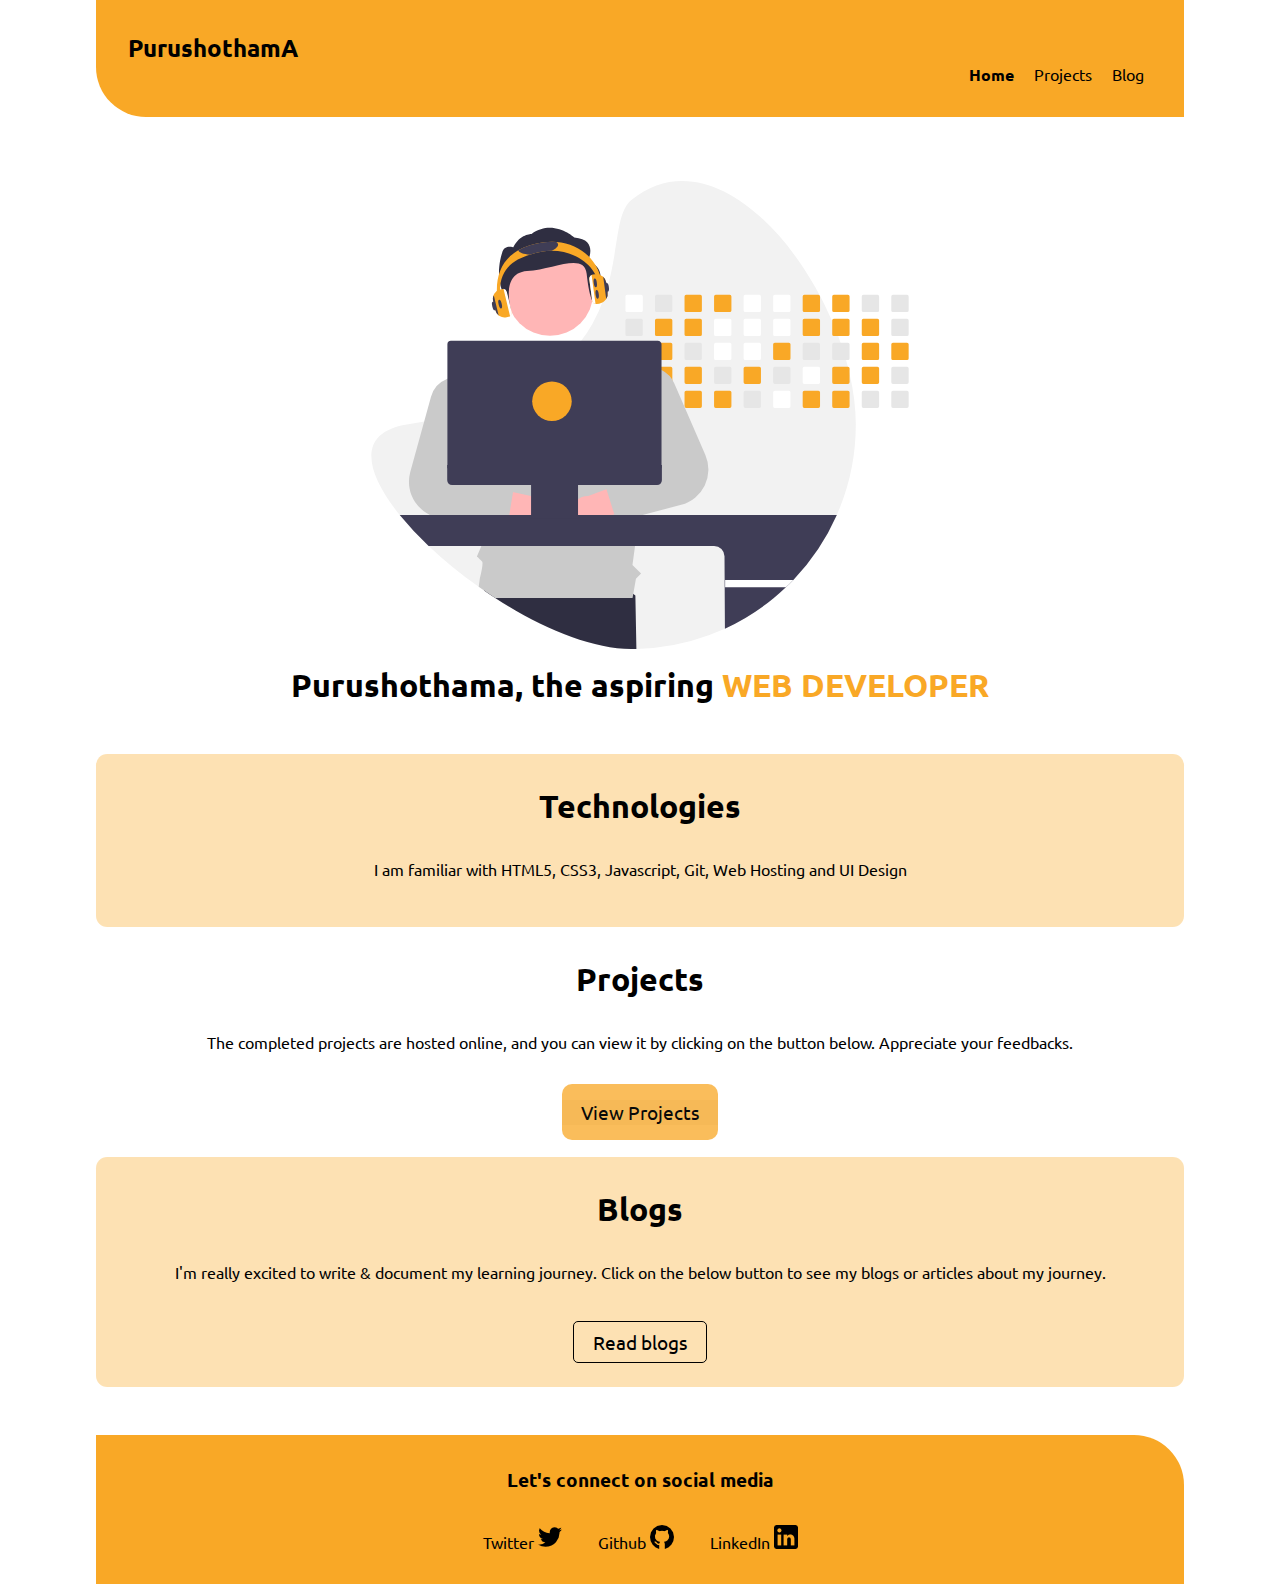
<file: purushothama-portfolio-main/index.html>
<!DOCTYPE html>
<html lang="en">

<head>
  <meta charset="UTF-8" />
  <meta http-equiv="X-UA-Compatible" content="IE=edge" />
  <meta name="viewport" content="width=device-width, initial-scale=1.0" />
  <title>Purushothama | Portfolio</title>
  <!-- <link rel="preconnect" href="https://fonts.googleapis.com" />
    <link rel="preconnect" href="https://fonts.gstatic.com" crossorigin />
    <link
      href="https://fonts.googleapis.com/css2?family=Montserrat:wght@400;600&display=swap"
      rel="stylesheet"
    /> -->
  <link rel="preconnect" href="https://fonts.googleapis.com">
  <link rel="preconnect" href="https://fonts.gstatic.com" crossorigin>
  <link href="https://fonts.googleapis.com/css2?family=Ubuntu:wght@400;700&display=swap" rel="stylesheet">
  <link rel="stylesheet" href="./css/styles.css" />
</head>

<body>
  <header class="container">
    <div class="logo">PurushothamA</div>
    <nav>
      <ul class="nav-items">
        <li class="nav-item">
          <a class="link active-link" href="/index.html">Home</a>
        </li>
        <li class="nav-item">
          <a class="link" href="/projects.html">Projects</a>
        </li>
        <li class="nav-item"><a class="link" href="/blogs.html">Blog</a></li>
      </ul>
    </nav>
  </header>

  <main class="container">
    <div class="profile">
      <img src="./images/profile2.svg" alt="Profile image" />
      <h1 class="hero-text">
        Purushothama, the aspiring <span>WEB DEVELOPER</span>
      </h1>
    </div>
  </main>

  <section>
    <div class="containers">
      <h1>Technologies</h1>
      <p class="tech-text">
        I am familiar with HTML5, CSS3, Javascript, Git, Web Hosting and UI
        Design
      </p>
    </div>
  </section>
  <section>
    <div class="container">
      <h1>Projects</h1>
      <p class="tech-text">
        The completed projects are hosted online, and you can view it by
        clicking on the button below. Appreciate your feedbacks.
      </p>
      <button class="btn-primary">
        <a class="viewproject-btn" href="./projects.html">View Projects </a>
      </button>
    </div>
  </section>
  <section>
    <div class="containers">
      <h1>Blogs</h1>
      <p class="tech-text">
        I'm really excited to write & document my learning journey. Click on
        the below button to see my blogs or articles about my journey.
      </p>
      <button class="btn-secondary">
        <a href="./blogs.html" target="_blank">Read blogs</a>
      </button>
    </div>
  </section>

  <footer class="footer">
    <div class="footer-header">
      <h3>Let's connect on social media</h3>
      <div class="list-items-inline">
        <ul>
          <li>
            <a href="">Twitter <img src="./images/twitter.png" alt="" /></a>
          </li>
          <li>
            <a href="">Github <img src="./images/github.png" alt="" /></a>
          </li>
          <li>
            <a href="">LinkedIn <img src="./images/linkedin-logo.png" alt="" /></a>
          </li>
        </ul>
      </div>
    </div>
  </footer>
</body>

</html>
</file>
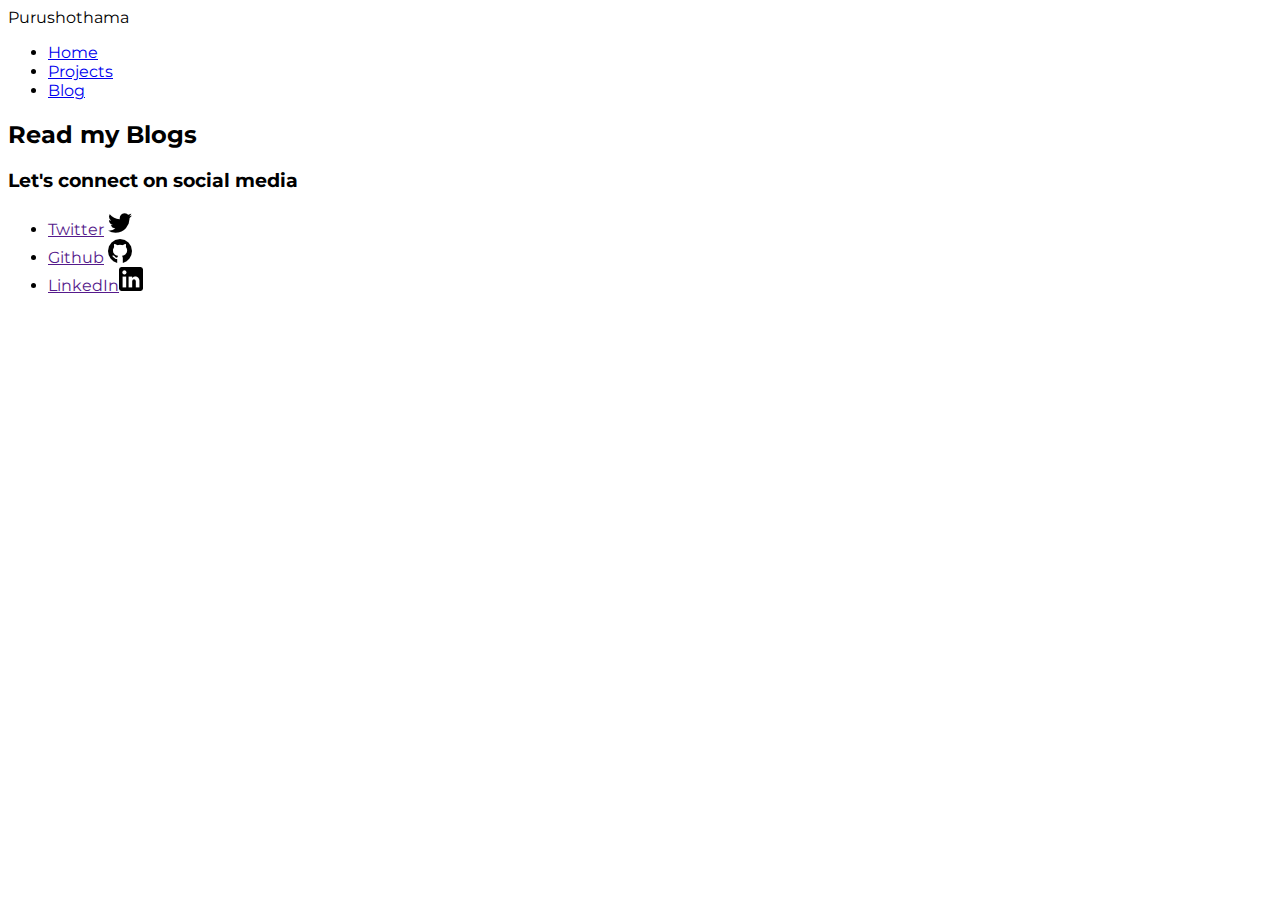
<file: blogs.html>
<!DOCTYPE html>
<html lang="en">
  <head>
    <meta charset="UTF-8" />
    <meta http-equiv="X-UA-Compatible" content="IE=edge" />
    <meta name="viewport" content="width=device-width, initial-scale=1.0" />
    <title>Purushothama | Portfolio</title>
    <link rel="preconnect" href="https://fonts.googleapis.com" />
    <link rel="preconnect" href="https://fonts.gstatic.com" crossorigin />
    <link
      href="https://fonts.googleapis.com/css2?family=Montserrat:wght@400;600&display=swap"
      rel="stylesheet"
    />
    <link rel="stylesheet" href="./css/styles.css" />
  </head>
  <body>
    <header class="container">
      <div class="logo">Purushothama</div>
      <nav>
        <ul>
          <li><a href="/home.html">Home</a></li>
          <li><a href="/projects.html">Projects</a></li>
          <li><a href="/blogs.html">Blog</a></li>
        </ul>
      </nav>
    </header>
    <main class="title">
      <h2>Read my <span> Blogs</span></h2>
    </main>

    <footer>
      <div class="footer-header">
        <h3>Let's connect on social media</h3>
        <div class="list-items-inline">
          <ul>
            <li>
              <a href="">Twitter</a> <img src="./images/twitter.png" alt="" />
            </li>
            <li>
              <a href="">Github</a> <img src="./images/github.png" alt="" />
            </li>
            <li>
              <a href="">LinkedIn</a
              ><img src="./images/linkedin-logo.png" alt="" />
            </li>
          </ul>
        </div>
      </div>
    </footer>
  </body>
</html>
</file>
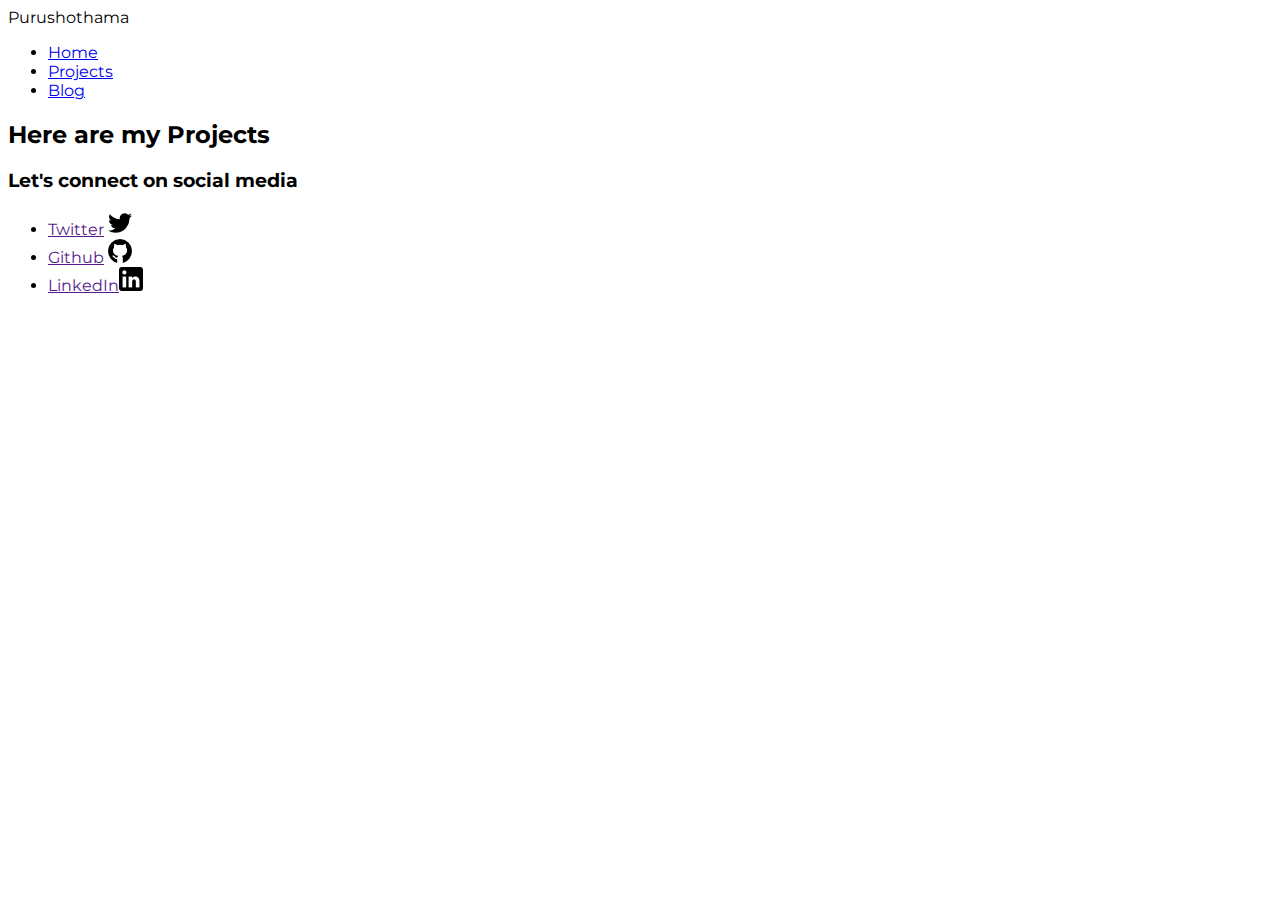
<file: projects.html>
<!DOCTYPE html>
<html lang="en">
  <head>
    <meta charset="UTF-8" />
    <meta http-equiv="X-UA-Compatible" content="IE=edge" />
    <meta name="viewport" content="width=device-width, initial-scale=1.0" />
    <title>Purushothama | Portfolio</title>
    <link rel="preconnect" href="https://fonts.googleapis.com" />
    <link rel="preconnect" href="https://fonts.gstatic.com" crossorigin />
    <link
      href="https://fonts.googleapis.com/css2?family=Montserrat:wght@400;600&display=swap"
      rel="stylesheet"
    />
    <link rel="stylesheet" href="./css/styles.css" />
  </head>
  <body>
    <header class="container">
      <div class="logo">Purushothama</div>
      <nav>
        <ul>
          <li><a href="/home.html">Home</a></li>
          <li><a href="/projects.html">Projects</a></li>
          <li><a href="/blogs.html">Blog</a></li>
        </ul>
      </nav>
    </header>
    <main class="title">
      <h2>Here are my <span> Projects</span></h2>
    </main>

    <footer>
      <div class="footer-header">
        <h3>Let's connect on social media</h3>
        <div class="list-items-inline">
          <ul>
            <li>
              <a href="">Twitter</a> <img src="./images/twitter.png" alt="" />
            </li>
            <li>
              <a href="">Github</a> <img src="./images/github.png" alt="" />
            </li>
            <li>
              <a href="">LinkedIn</a
              ><img src="./images/linkedin-logo.png" alt="" />
            </li>
          </ul>
        </div>
      </div>
    </footer>
  </body>
</html>
</file>
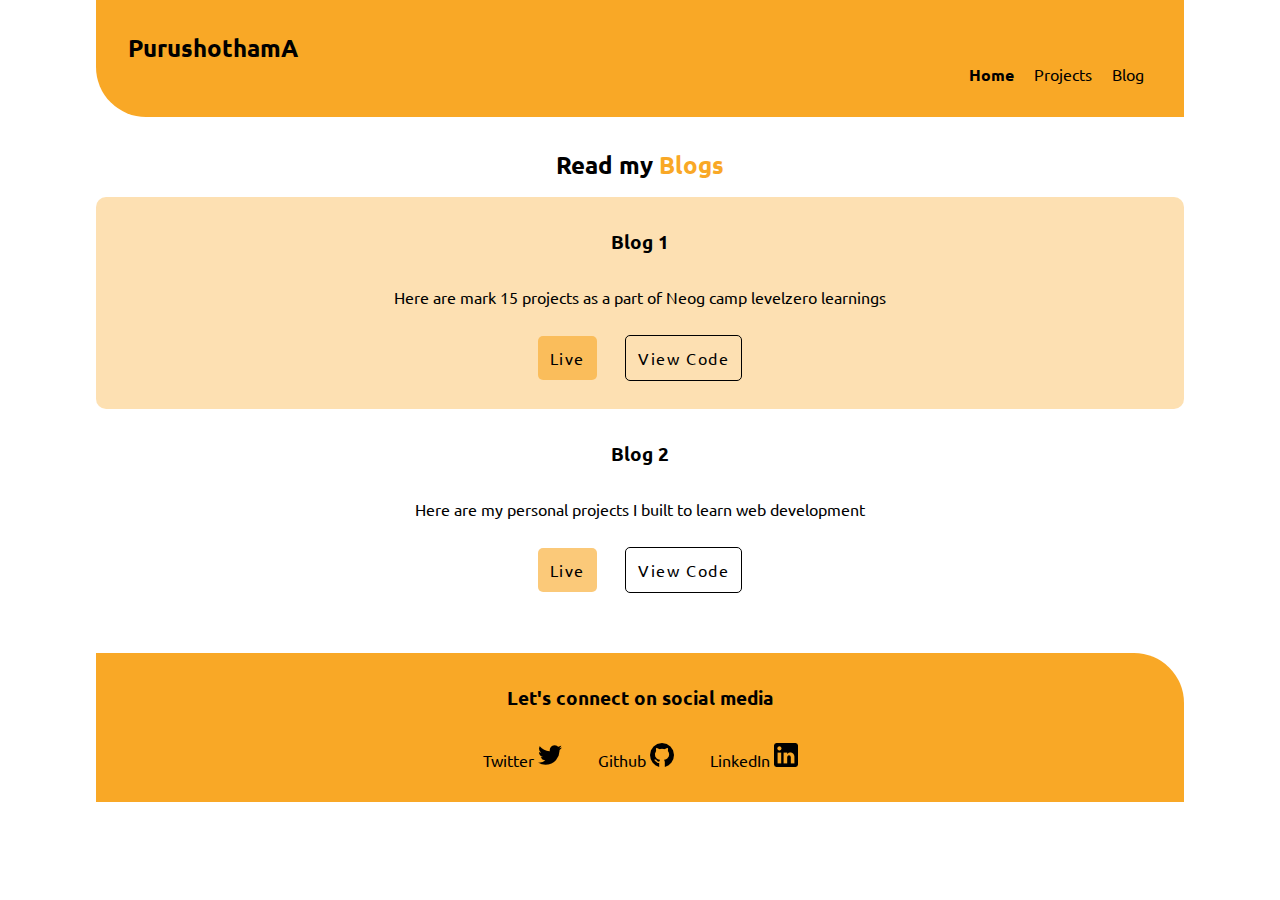
<file: purushothama-portfolio-main/blogs.html>
<!DOCTYPE html>
<html lang="en">
  <head>
    <meta charset="UTF-8" />
    <meta http-equiv="X-UA-Compatible" content="IE=edge" />
    <meta name="viewport" content="width=device-width, initial-scale=1.0" />
    <title>Purushothama | Portfolio</title>
    <!-- <link rel="preconnect" href="https://fonts.googleapis.com" />
    <link rel="preconnect" href="https://fonts.gstatic.com" crossorigin />
    <link
      href="https://fonts.googleapis.com/css2?family=Montserrat:wght@400;600&display=swap"
      rel="stylesheet"
    /> -->
    <link rel="preconnect" href="https://fonts.googleapis.com">
<link rel="preconnect" href="https://fonts.gstatic.com" crossorigin>
<link href="https://fonts.googleapis.com/css2?family=Ubuntu:wght@400;700&display=swap" rel="stylesheet">
    <link rel="stylesheet" href="./css/styles.css" />
  </head>
  <body>
    <header class="container">
      <div class="logo">PurushothamA</div>
      <nav>
        <ul class="nav-items">
          <li class="nav-item">
            <a class="link active-link" href="/index.html">Home</a>
          </li>
          <li class="nav-item">
            <a class="link" href="/projects.html">Projects</a>
          </li>
          <li class="nav-item"><a class="link" href="/blogs.html">Blog</a></li>
        </ul>
      </nav>
    </header>

    <main class="title">
      <h2>Read my <span> Blogs</span></h2>

      <div class="project-layout">
        <div class="neogcamp-projects">
          <h3>Blog 1</h3>
          <p>Here are mark 15 projects as a part of Neog camp levelzero learnings</p>
          <a href="/neog.html"><button class="projects_page_view_button">Live</button></a> 
          <a href="/neog.html"><button class="projects_page_code_button">View Code</button></a> 
        </div>
        <div class="other-projects">
          <h3>Blog 2</h3>
          <p>Here are my personal projects I built to learn web development </p>
          <a href="/neog.html"><button class="projects_page_view_button">Live</button></a> 
          <a href="/neog.html"><button class="projects_page_code_button">View Code</button></a> 
        </div>

      </div>
    </main>
    

    <footer class="footer">
      <div class="footer-header">
        <h3>Let's connect on social media</h3>
        <div class="list-items-inline">
          <ul>
            <li>
              <a href="">Twitter <img src="./images/twitter.png" alt="" /></a>
            </li>
            <li>
              <a href="">Github <img src="./images/github.png" alt="" /></a>
            </li>
            <li>
              <a href=""
                >LinkedIn <img src="./images/linkedin-logo.png" alt=""
              /></a>
            </li>
          </ul>
        </div>
      </div>
    </footer>
  </body>
</html>
</file>
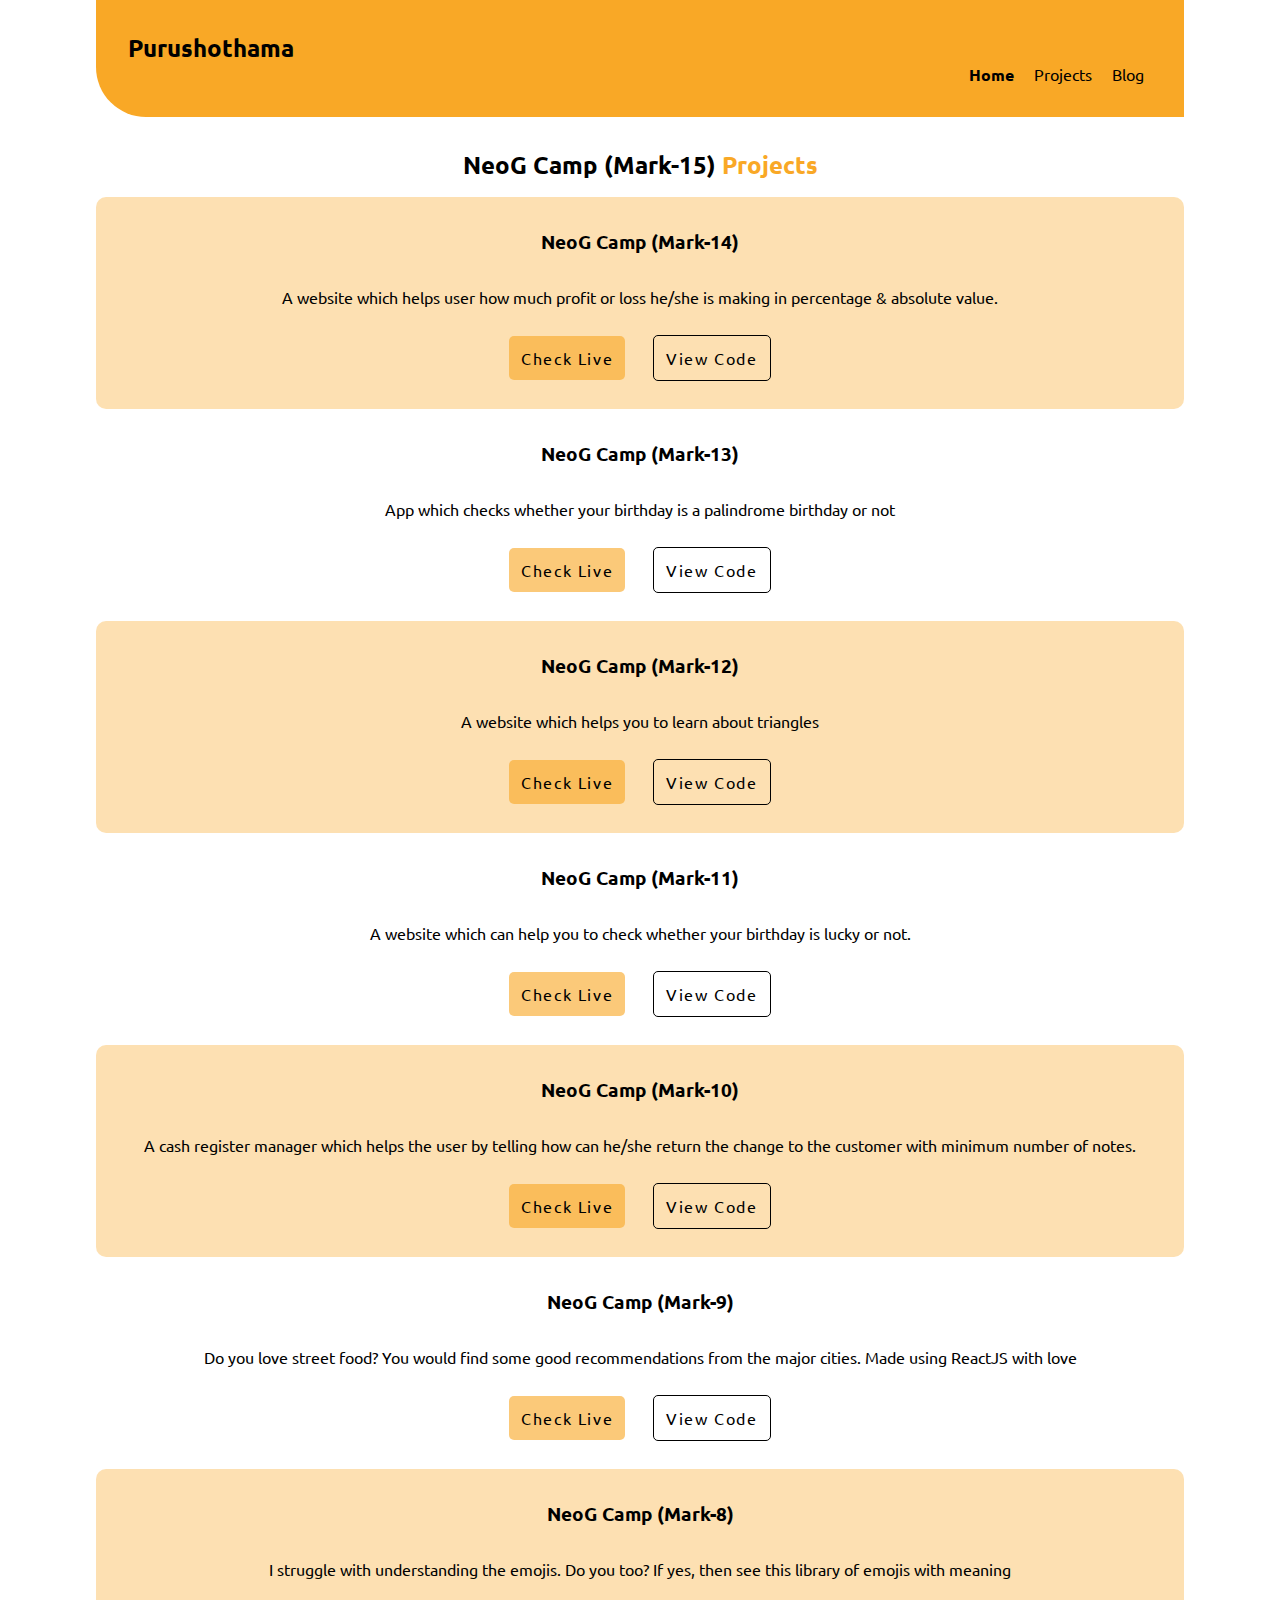
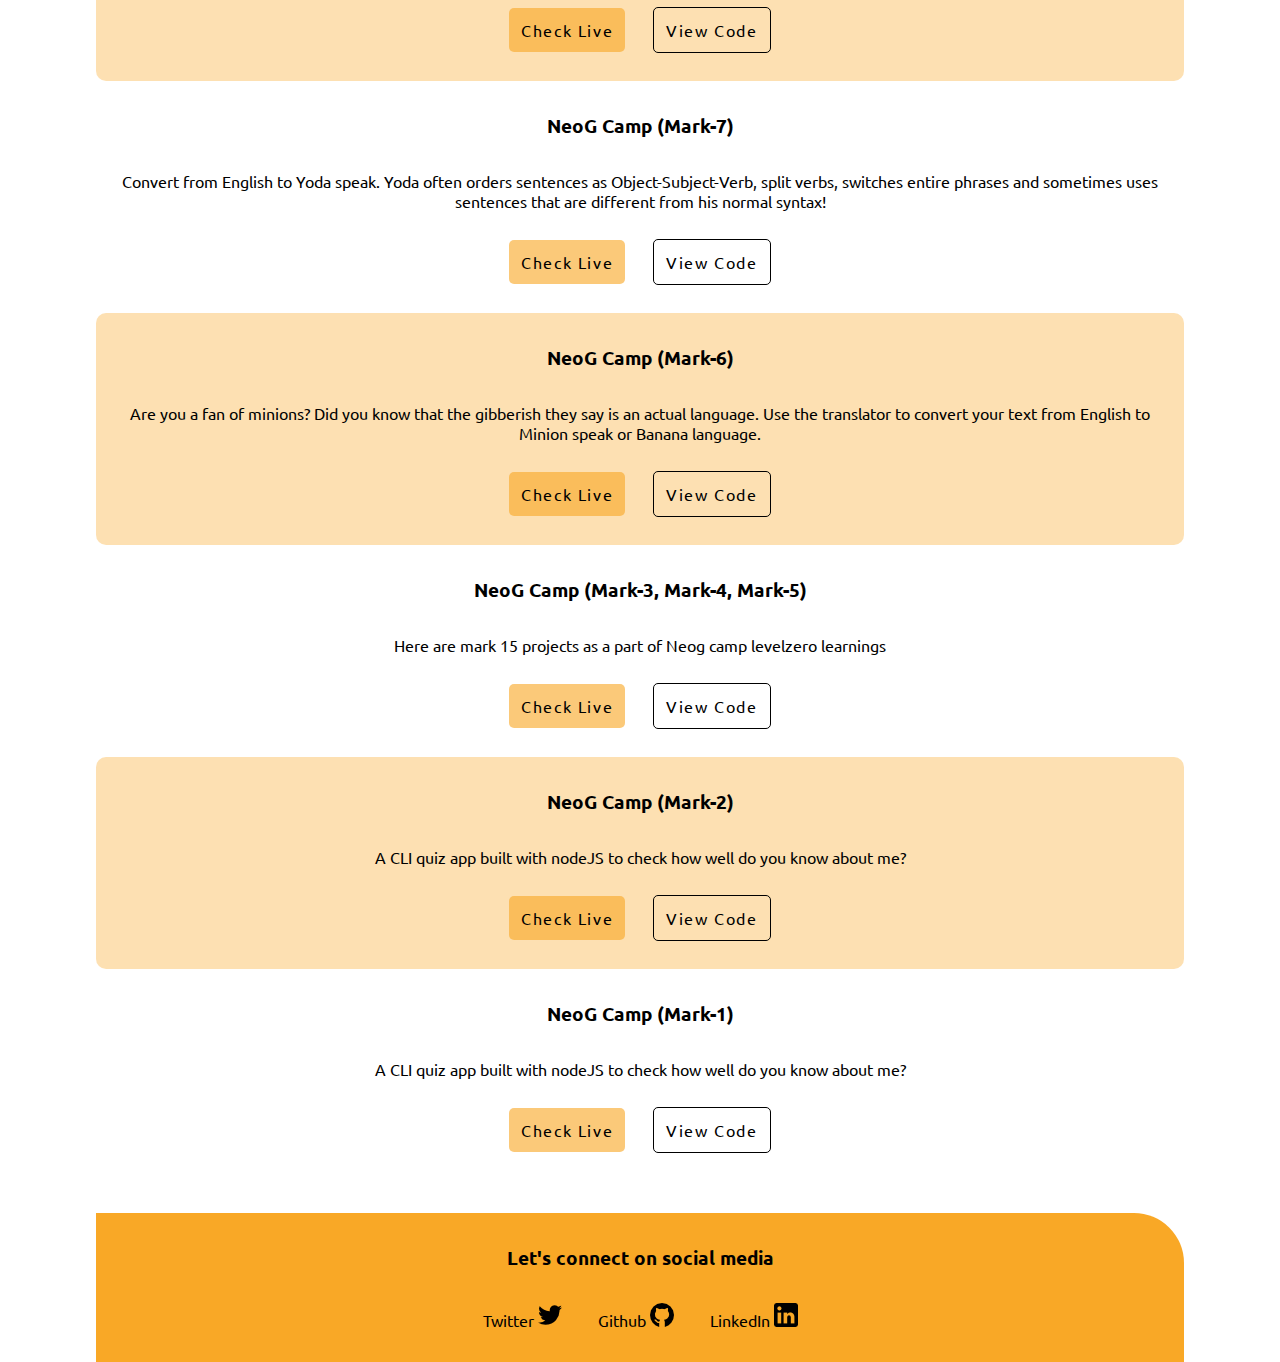
<file: purushothama-portfolio-main/neog.html>
<!DOCTYPE html>
<html lang="en">
  <head>
    <meta charset="UTF-8" />
    <meta http-equiv="X-UA-Compatible" content="IE=edge" />
    <meta name="viewport" content="width=device-width, initial-scale=1.0" />
    <title>Purushothama | Portfolio</title>
    <!-- <link rel="preconnect" href="https://fonts.googleapis.com" />
    <link rel="preconnect" href="https://fonts.gstatic.com" crossorigin />
    <link
      href="https://fonts.googleapis.com/css2?family=Montserrat:wght@400;600&display=swap"
      rel="stylesheet"
    /> -->

    <link rel="preconnect" href="https://fonts.googleapis.com">
    <link rel="preconnect" href="https://fonts.gstatic.com" crossorigin>
    <link href="https://fonts.googleapis.com/css2?family=Ubuntu:wght@400;700&display=swap" rel="stylesheet">
    <link rel="stylesheet" href="./css/styles.css" />
  </head>
  <body>
    <header class="container">
      <div class="logo">Purushothama</div>
      <nav>
        <ul class="nav-items">
          <li class="nav-item">
            <a class="link active-link" href="/index.html">Home</a>
          </li>
          <li class="nav-item">
            <a class="link" href="/projects.html">Projects</a>
          </li>
          <li class="nav-item"><a class="link" href="/blogs.html">Blog</a></li>
        </ul>
      </nav>
    </header>

    <main class="title">
      <h2>NeoG Camp (Mark-15)<span> Projects</span></h2>
      
      <div class="project-layout">
        <div class="neogcamp-projects">
          <h3>NeoG Camp (Mark-14)</h3>
          <p>A website which helps user how much profit or loss he/she is making in percentage & absolute value.</p>
          <a href="https://relaxed-malasada-acd3ce.netlify.app/" target="_blank"><button class="projects_page_view_button">Check Live</button></a> 
          <a href="https://github.com/purushothama-k/Calculate-pofit-or-loss--mark-14-.git" target="_blank"><button class="projects_page_code_button">View Code</button></a> 
        </div>

        <div class="other-projects">
          <h3>NeoG Camp (Mark-13)</h3>
          <p>App which checks whether your birthday is a palindrome birthday or not</p>
          <a href="https://ephemeral-cat-dc8434.netlify.app/" target="_blank"><button class="projects_page_view_button">Check Live</button></a> 
          <a href="https://github.com/purushothama-k/Is-your-birthday-palindrome-mark-13-.git" target="_blank"><button class="projects_page_code_button">View Code</button></a> 
        </div>
        <div class="neogcamp-projects">
          <h3>NeoG Camp (Mark-12)</h3>
          <p>A website which helps you to learn about triangles</p>
          <a href="https://brilliant-manatee-8e19c3.netlify.app/main.html" target="_blank"><button class="projects_page_view_button">Check Live</button></a> 
          <a href="https://github.com/purushothama-k/Fun-with-Triangles-mark-12-.git" target="_blank"><button class="projects_page_code_button">View Code</button></a> 
        </div>

        <div class="other-projects">
          <h3>NeoG Camp (Mark-11)</h3>
          <p>A website which can help you to check whether your birthday is lucky or not.</p>
          <a href="https://bespoke-beignet-bec8fc.netlify.app/" target="_blank"><button class="projects_page_view_button">Check Live</button></a> 
          <a href="https://github.com/purushothama-k/Is-your-birthday-lucky-mark-11-.git" target="_blank"><button class="projects_page_code_button">View Code</button></a> 
        </div>
        <div class="neogcamp-projects">
          <h3>NeoG Camp (Mark-10)</h3>
          <p>A cash register manager which helps the user by telling how can he/she return the change to the customer with minimum number of notes.</p>
          <a href="https://zingy-faloodeh-3e33a5.netlify.app/" target="_blank"><button class="projects_page_view_button">Check Live</button></a> 
          <a href="https://github.com/purushothama-k/Cash-Register-Manager-mark-10-.git" target="_blank"><button class="projects_page_code_button">View Code</button></a> 
        </div>

        <div class="other-projects">
          <h3>NeoG Camp (Mark-9)</h3>
          <p>Do you love street food? You would find some good recommendations from the major cities. Made using ReactJS with love</p>
          <a href="https://csb-4sqh30.netlify.app/" target="_blank"><button class="projects_page_view_button">Check Live</button></a> 
          <a href="https://github.com/purushothama-k/street-food-recommendation-web-app-forked-mark-9-.git" target="_blank"><button class="projects_page_code_button">View Code</button></a> 
        </div>
        <div class="neogcamp-projects">
          <h3>NeoG Camp (Mark-8)</h3>
          <p>I struggle with understanding the emojis. Do you too? If yes, then see this library of emojis with meaning</p>
          <a href="https://csb-xdf2v2.netlify.app/" target="_blank"><button class="projects_page_view_button">Check Live</button></a> 
          <a href="https://github.com/purushothama-k/emoji-interpreter-web-app-forked-mark-8-.git" target="_blank"><button class="projects_page_code_button">View Code</button></a> 
        </div>

        <div class="other-projects">
          <h3>NeoG Camp (Mark-7)</h3>
          <p>Convert from English to Yoda speak. Yoda often orders sentences as Object-Subject-Verb, split verbs, switches entire phrases and sometimes uses sentences that are different from his normal syntax!</p>
          <a href="https://glistening-piroshki-05b0b0.netlify.app/" target="_blank"><button class="projects_page_view_button">Check Live</button></a> 
          <a href="https://github.com/purushothama-k/Swedish-Translator-mark-7-.git" target="_blank"><button class="projects_page_code_button">View Code</button></a> 
        </div>
        <div class="neogcamp-projects">
          <h3>NeoG Camp (Mark-6)</h3>
          <p>Are you a fan of minions? Did you know that the gibberish they say is an actual language. Use the translator to convert your text from English to Minion speak or Banana language.</p>
          <a href="https://sweet-narwhal-8931b0.netlify.app/" target="_blank"><button class="projects_page_view_button">Check Live</button></a> 
          <a href="https://github.com/purushothama-k/Minion-Translator-mark-6-.git" target="_blank"><button class="projects_page_code_button">View Code</button></a> 
        </div>

      

        <div class="other-projects">
          <h3>NeoG Camp (Mark-3, Mark-4, Mark-5)</h3>
          <p>Here are mark 15 projects as a part of Neog camp levelzero learnings</p>
          <a href="/neog.html" target="_blank"><button class="projects_page_view_button">Check Live</button></a> 
          <a href="/neog.html" target="_blank"><button class="projects_page_code_button">View Code</button></a> 
        </div>
        <div class="neogcamp-projects">
          <h3>NeoG Camp (Mark-2)</h3>
          <p>A CLI quiz app built with nodeJS to check how well do you know about me? </p>
          <a href="https://replit.com/@purushothamak/NeogCamp-Mark-2-Quiz-app-2#index.js" target="_blank"><button class="projects_page_view_button">Check Live</button></a> 
          <a href="https://github.com/purushothama-k/NeogCamp-Mark-2-Quiz-app--2.git" target="_blank"><button class="projects_page_code_button">View Code</button></a> 
        </div>

        <div class="other-projects">
          <h3>NeoG Camp (Mark-1)</h3>
          <p>A CLI quiz app built with nodeJS to check how well do you know about me?</p>
          <a href="https://replit.com/@purushothamak/How-well-do-you-know-about-me-mark-1-1#index.js" target="_blank"><button class="projects_page_view_button">Check Live</button></a> 
          <a href="https://github.com/purushothama-k/How-well-do-you-know-about-me---mark-1-.git" target="_blank"><button class="projects_page_code_button">View Code</button></a> 
        </div>


      </div>

      
    </main>

    <footer class="footer">
      <div class="footer-header">
        <h3>Let's connect on social media</h3>
        <div class="list-items-inline">
          <ul>
            <li>
              <a href="">Twitter <img src="./images/twitter.png" alt="" /></a>
            </li>
            <li>
              <a href="">Github <img src="./images/github.png" alt="" /></a>
            </li>
            <li>
              <a href=""
                >LinkedIn <img src="./images/linkedin-logo.png" alt=""
              /></a>
            </li>
          </ul>
        </div>
      </div>
    </footer>
  </body>
</html>
</file>
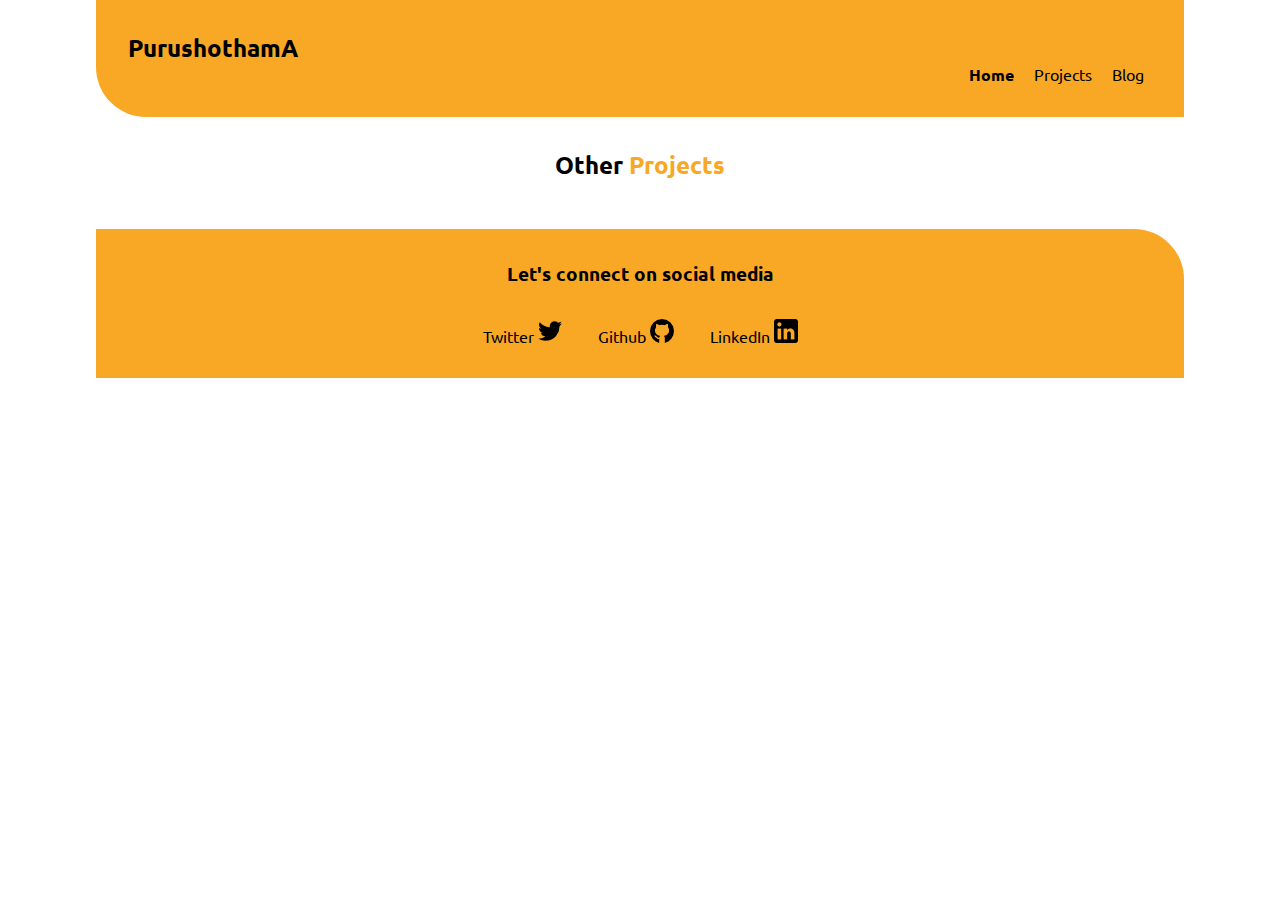
<file: purushothama-portfolio-main/otherprojects.html>
<!DOCTYPE html>
<html lang="en">
  <head>
    <meta charset="UTF-8" />
    <meta http-equiv="X-UA-Compatible" content="IE=edge" />
    <meta name="viewport" content="width=device-width, initial-scale=1.0" />
    <title>Purushothama | Portfolio</title>
    <!-- <link rel="preconnect" href="https://fonts.googleapis.com" />
    <link rel="preconnect" href="https://fonts.gstatic.com" crossorigin />
    <link
      href="https://fonts.googleapis.com/css2?family=Montserrat:wght@400;600&display=swap"
      rel="stylesheet"
    /> -->
    <link rel="preconnect" href="https://fonts.googleapis.com">
<link rel="preconnect" href="https://fonts.gstatic.com" crossorigin>
<link href="https://fonts.googleapis.com/css2?family=Ubuntu:wght@400;700&display=swap" rel="stylesheet">
    <link rel="stylesheet" href="./css/styles.css" />
  </head>
  <body>
    <header class="container">
      <div class="logo">PurushothamA</div>
      <nav>
        <ul class="nav-items">
          <li class="nav-item">
            <a class="link active-link" href="/index.html">Home</a>
          </li>
          <li class="nav-item">
            <a class="link" href="/projects.html">Projects</a>
          </li>
          <li class="nav-item"><a class="link" href="/blogs.html">Blog</a></li>
        </ul>
      </nav>
    </header>

    <main class="title">
      <h2>Other<span> Projects</span></h2>
    </main>


    <footer class="footer">
      <div class="footer-header">
        <h3>Let's connect on social media</h3>
        <div class="list-items-inline">
          <ul>
            <li>
              <a href="">Twitter <img src="./images/twitter.png" alt="" /></a>
            </li>
            <li>
              <a href="">Github <img src="./images/github.png" alt="" /></a>
            </li>
            <li>
              <a href=""
                >LinkedIn <img src="./images/linkedin-logo.png" alt=""
              /></a>
            </li>
          </ul>
        </div>
      </div>
    </footer>
  </body>
</html>
</file>
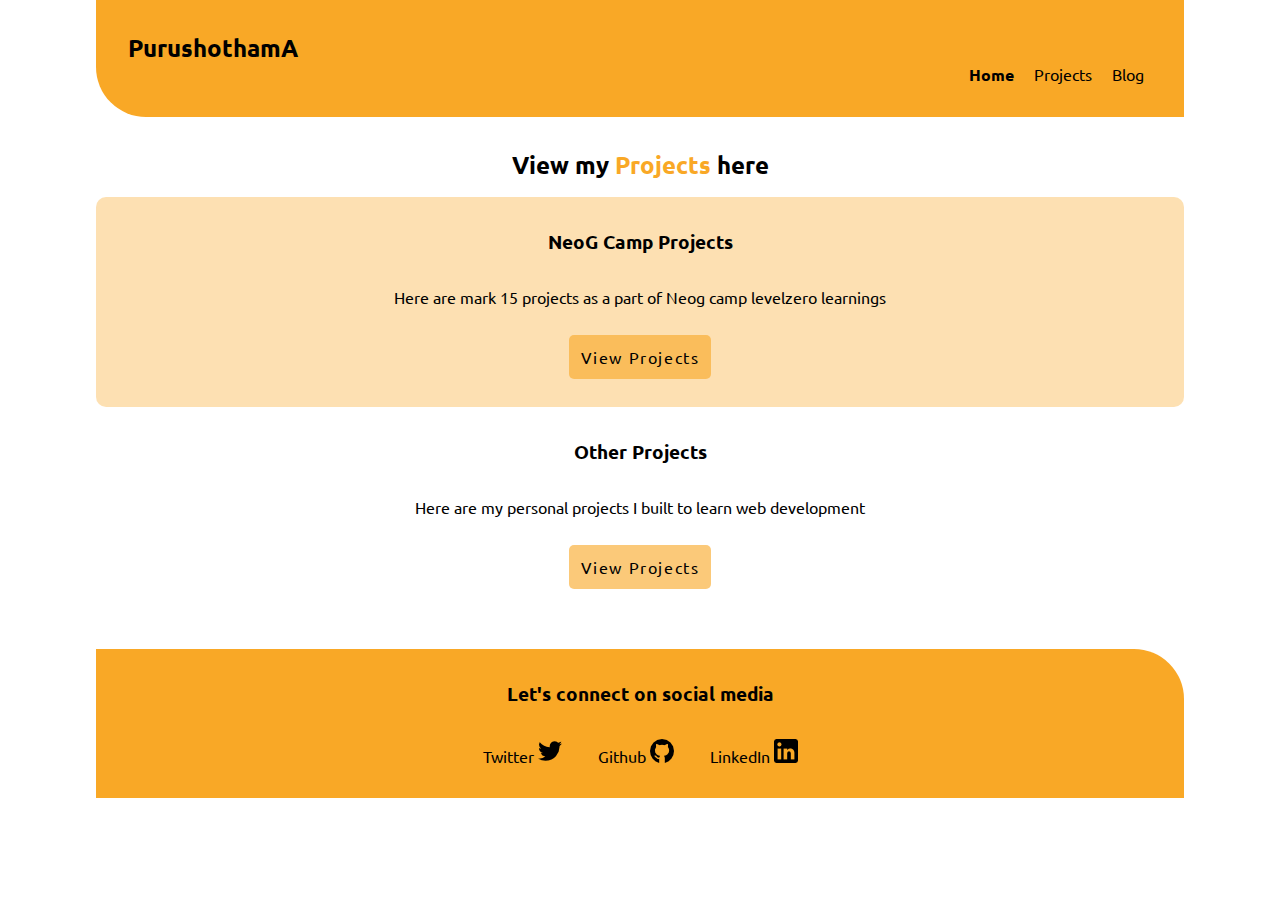
<file: purushothama-portfolio-main/projects.html>
<!DOCTYPE html>
<html lang="en">
  <head>
    <meta charset="UTF-8" />
    <meta http-equiv="X-UA-Compatible" content="IE=edge" />
    <meta name="viewport" content="width=device-width, initial-scale=1.0" />
    <title>Purushothama | Portfolio</title>
    <!-- <link rel="preconnect" href="https://fonts.googleapis.com" />
    <link rel="preconnect" href="https://fonts.gstatic.com" crossorigin />
    <link
      href="https://fonts.googleapis.com/css2?family=Montserrat:wght@400;600&display=swap"
      rel="stylesheet"
    /> -->
    <link rel="preconnect" href="https://fonts.googleapis.com">
<link rel="preconnect" href="https://fonts.gstatic.com" crossorigin>
<link href="https://fonts.googleapis.com/css2?family=Ubuntu:wght@400;700&display=swap" rel="stylesheet">
    <link rel="stylesheet" href="./css/styles.css" />
  </head>
  <body>
    <header class="container">
      <div class="logo">PurushothamA</div>
      <nav>
        <ul class="nav-items">
          <li class="nav-item">
            <a class="link active-link" href="/index.html">Home</a>
          </li>
          <li class="nav-item">
            <a class="link" href="/projects.html">Projects</a>
          </li>
          <li class="nav-item"><a class="link" href="/blogs.html">Blog</a></li>
        </ul>
      </nav>
    </header>

    <main class="title">
      <h2>View my<span> Projects</span> here</h2>

      <div class="project-layout">
        <div class="neogcamp-projects">
          <h3>NeoG Camp Projects</h3>
          <p>Here are mark 15 projects as a part of Neog camp levelzero learnings</p>
          <a href="/neog.html"><button class="projects_page_view_button">View Projects</button></a> 
        </div>
        <div class="other-projects">
          <h3>Other Projects</h3>
          <p>Here are my personal projects I built to learn web development </p>
          <a href="/otherprojects.html"><button class="projects_page_view_button">View Projects</button></a>
        </div>
      </div>
    </main>

    <footer class="footer">
      <div class="footer-header">
        <h3>Let's connect on social media</h3>
        <div class="list-items-inline">
          <ul>
            <li>
              <a href="">Twitter <img src="./images/twitter.png" alt="" /></a>
            </li>
            <li>
              <a href="">Github <img src="./images/github.png" alt="" /></a>
            </li>
            <li>
              <a href=""
                >LinkedIn <img src="./images/linkedin-logo.png" alt=""
              /></a>
            </li>
          </ul>
        </div>
      </div>
    </footer>
  </body>
</html>
</file>
<file: purushothama-portfolio-main/css/styles.css>
:root {
  --primary-color: #F9A826;
}
* {
  margin: 0;
  padding: 0;
  box-sizing: border-box;
  font-family: 'Ubuntu', sans-serif;
}

body {
  /* font-family: "Montserrat", sans-serif; */
  font-family: 'Ubuntu', sans-serif;
  margin: 0 auto;
  max-width: 85%;
  position: relative;
}
header {
  background-color: var(--primary-color);
  padding: 2rem;
  border-radius: 0 0 0 50px;
}
.logo {
  text-align: left;
  font-size: 1.5rem;
  font-weight: bold;
}
.nav-items .nav-item {
  list-style: none;
  display: inline;
  text-align: right;
}
.nav-items {
  text-align: right;
}
.link {
  color: black;
  text-decoration: none;
  padding: 0.5rem;
}
.profile img {
  padding: 2rem 0 0 0;
  width: 550px;
  height: 500px;
  margin: auto;
  max-width: 80%;
  display: block;
}

.link:hover {
  border-bottom: black 2px solid;
}
.active-link {
  font-weight: bold;
}
.hero-text {
  text-align: center;
  padding: 1rem;
}
span {
  color: #F9A826;
}

/* section1  */

.containers {
  background-color: #f9a82659;
  padding: 2rem;
  text-align: center;
  border-radius: 0.7rem;
}
.container {
  padding: 2rem;
  text-align: center;
}
.tech-text {
  margin-top: 1rem;
  /* color: white; */
}

/* buttons */
.btn-primary {
  margin-top: 2rem;
  border: none;
}
.btn-primary a {
  text-decoration: none;
  background-color: #f9a826c1;
  padding: 1rem 1.2rem;
  color: rgb(9, 9, 9);
  font-size: 1.2rem;
  border-radius: 10px;
}
.btn-primary img {
  padding: 0 0.5rem;
}

/* hover */
.btn-primary:hover {
  transform: scale(0.95);
}

/* secondary button */
.btn-secondary {
  margin-top: 2rem;
  border: none;
  background: none;
}
.btn-secondary a {
  text-decoration: none;
  border: black 1px solid;
  padding: 0.5rem 1.2rem;
  color: black;
  font-size: 1.2rem;
  border-radius: 5px;
}
.btn-secondary a:hover{
  background-color: #e9e6e248;

}

/*footer*/
.footer {
  margin-top: 3rem;
  background-color: var(--primary-color);
  border-radius: 0 50px 0 0;
}
.footer-header h3 {
  padding: 2rem;
  text-align: center;
}
.list-items-inline ul li {
  display: inline;
}
.list-items-inline ul li a {
  text-decoration: none;
  color: black;
  padding: 1rem;
}
.list-items-inline ul {
  text-align: center;
  padding-bottom: 2rem;
}

/* project page */

.title {
  text-align: center;
  margin-top: 2rem;
}

.neogcamp-projects{
  margin: 1rem 0;
  padding: 1rem;
  background-color: #f9a8265b;
  border-radius: 10px;
}

h3{
  padding: 1rem 0;
}
p{
  padding: 1rem 0;
}
       
.projects_page_view_button{
  margin: 0.75rem;
  padding: 0.75rem;
  letter-spacing: 0.1rem;
  background-color: #f9a8269d;
  border: none;
  border-radius: 5px;
  font-size: 16px;
}
.projects_page_view_button:hover{
  transform: scale(0.98);
}

.projects_page_code_button{
  margin: 0.75rem;
  padding: 0.75rem;
  letter-spacing: 0.1rem;
  background-color: transparent;
  border: 1px solid black;
  border-radius: 5px;
  font-size: 16px;
}
.projects_page_code_button:hover{
  transform: scale(0.98);
}
</file>
<file: css/styles.css>
body {
  font-family: "Montserrat", sans-serif;
}
</file>
